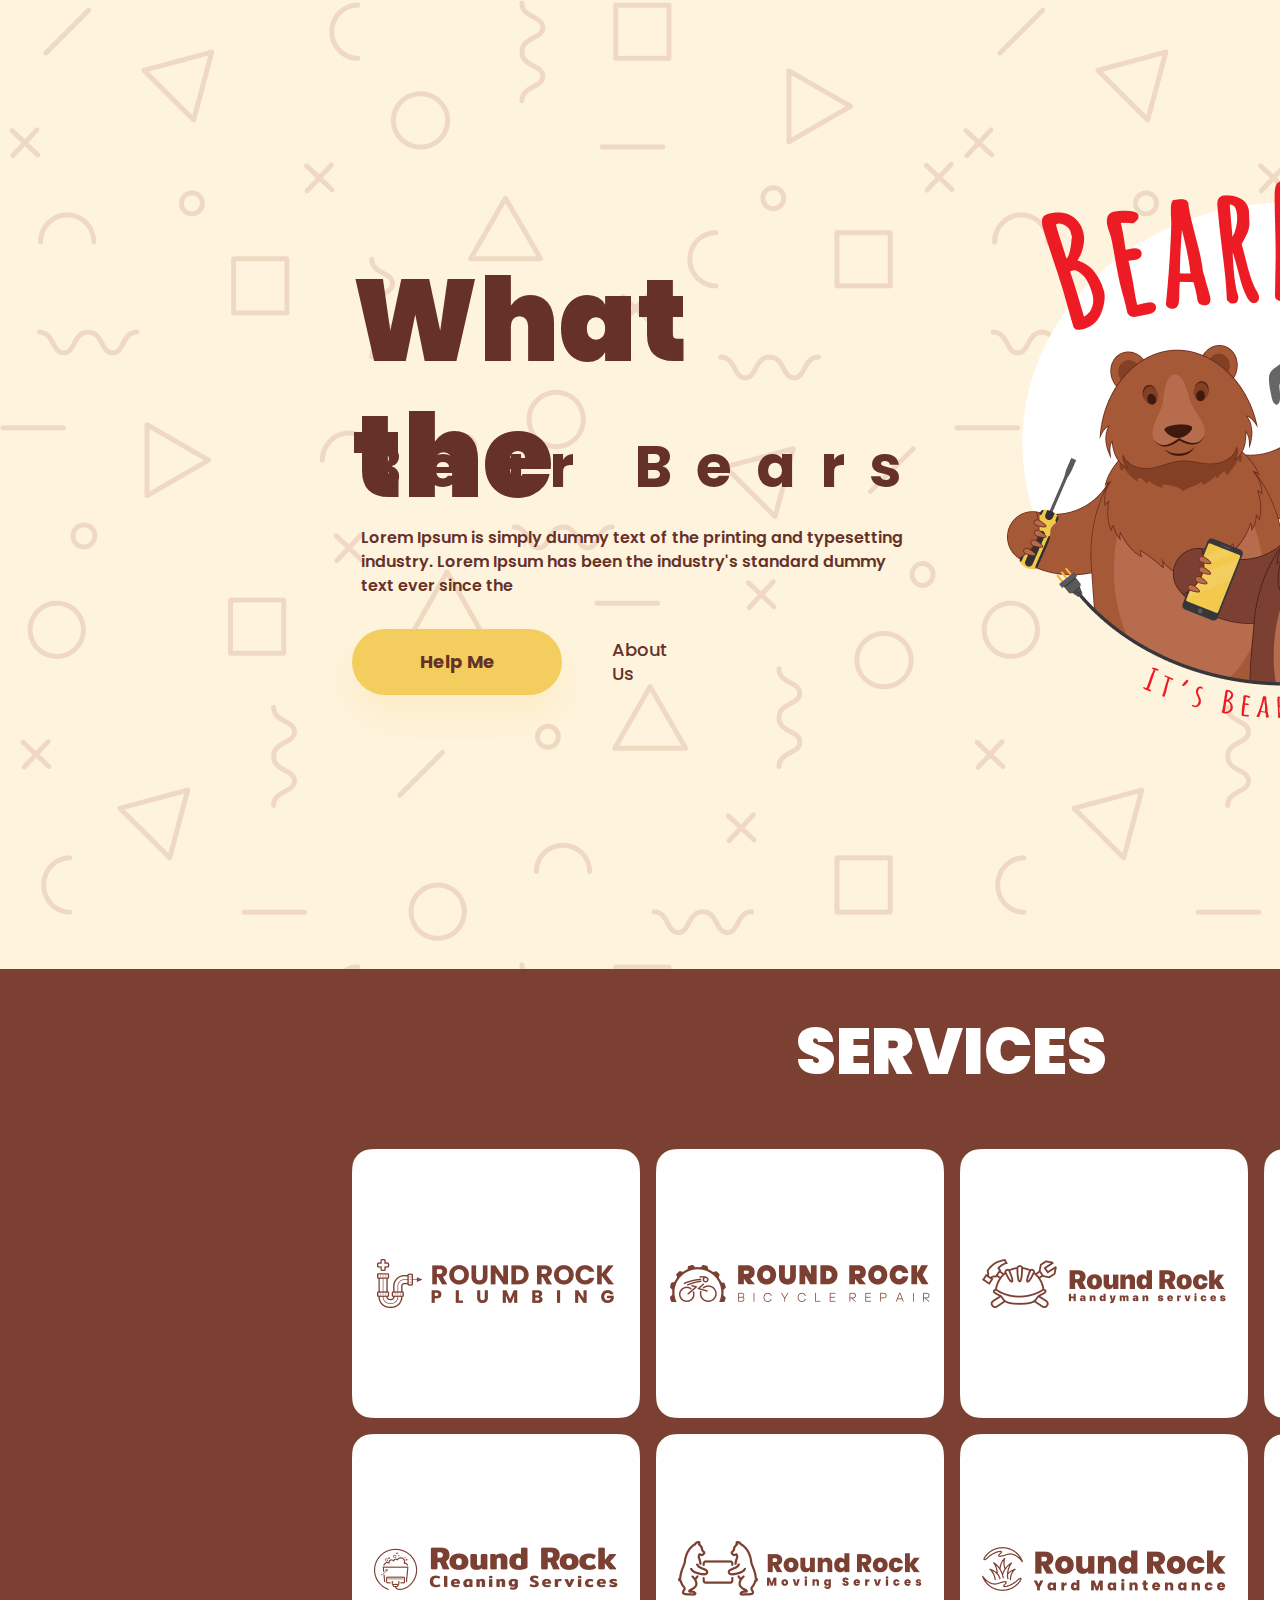
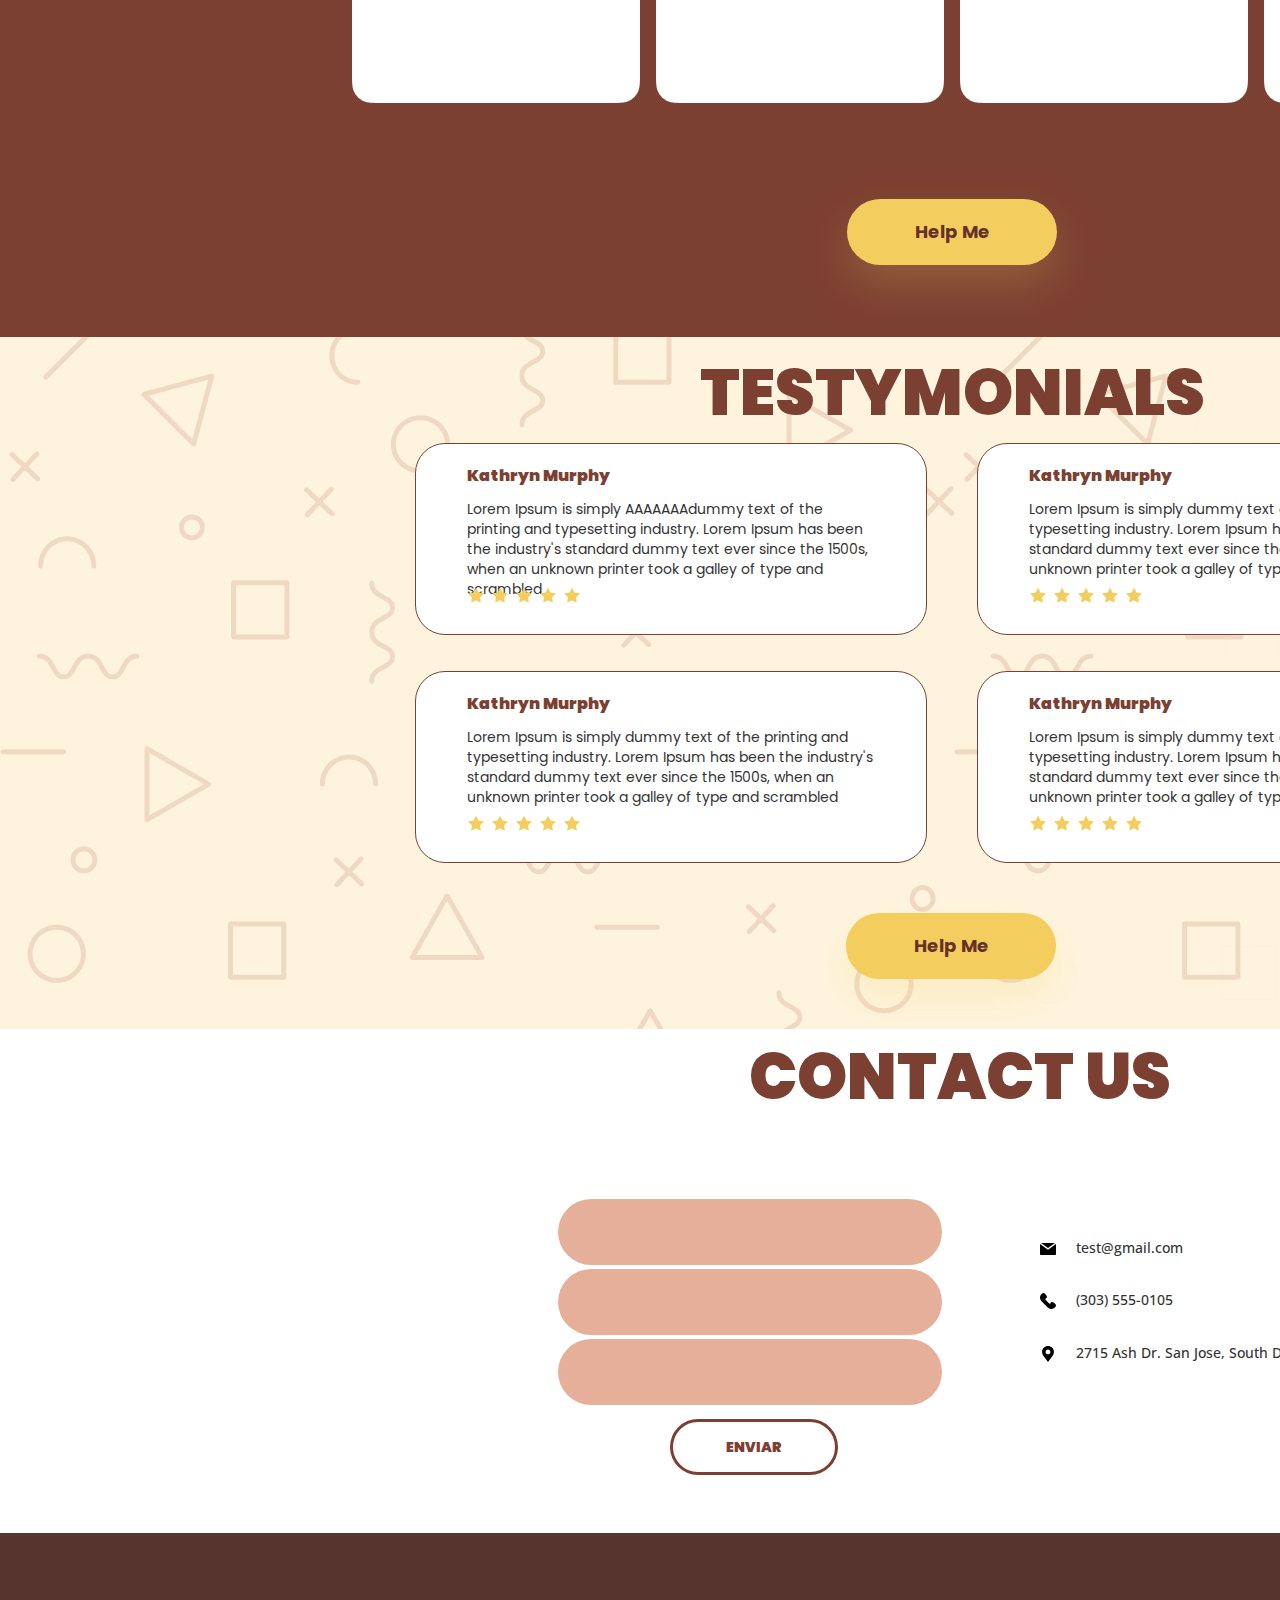
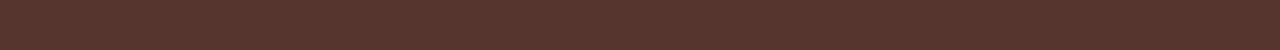
<file: docs/index.html>
<!DOCTYPE html>
<html lang="pt-br">
  <head>
    <meta charset="UTF-8" />
    <meta http-equiv="X-UA-Compatible" content="IE=edge" />
    <meta name="viewport" content="width=device-width, initial-scale=1.0" />
    <link
      href="https://fonts.googleapis.com/css2?family=Poppins:wght@400;500;600;700;800;900&display=swap"
      rel="stylesheet"
    />
    <link
      href="https://fonts.googleapis.com/css2?family=Open+Sans:wght@300;500&display=swap"
      rel="stylesheet"
    />
    <link rel="stylesheet" href="./index.css" />
    <title>BearBears</title>
  </head>

  <body>
    <main>
        <!--Fist Page-->
      <section>
        <div class="first-page">
          <p class="title">What the</p>
          <p class="subtitle">Bear Bears</p>
          <p class="introduction">
            Lorem Ipsum is simply dummy text of the printing and typesetting
            industry. Lorem Ipsum has been the industry's standard dummy text
            ever since the
          </p>
          <img src="./logo.png" alt="Logo-Dois-Ursos"  class="logo" />
          <button class="button">Help Me</button>
          <p class="about-us">About Us</p>
        </div>
      </section>
      
      <!--Second Page-->
      <section>
        <div class="second-page">
          <p class="service">SERVICES</p>
            <img src="./servicos.png" alt="Services" class="service-img" />
          <button class="button-2">Help Me</button>
        </div>
      </section>
      
      <!--Third-page-->
      <section>
        <div class="third-page">
          <p class="testymonials">TESTYMONIALS</p>
          <div class="box-1">
            <p class="name">Kathryn Murphy</p>
            <p class="comment">
              Lorem Ipsum is simply AAAAAAAdummy text of the printing and
              typesetting industry. Lorem Ipsum has been the industry's standard
              dummy text ever since the 1500s, when an unknown printer took a
              galley of type and scrambled
            </p>
            <img
              src="./estrela.png"
              alt="notas-de-avaliação"
              class="img-comment"
            />
          </div>
          <div class="box-2">
            <p class="name">Kathryn Murphy</p>
            <p class="comment">
              Lorem Ipsum is simply dummy text of the printing and typesetting
              industry. Lorem Ipsum has been the industry's standard dummy text
              ever since the 1500s, when an unknown printer took a galley of
              type and scrambled
            </p>
            <img
              src="./estrela.png"
              alt="notas-de-avaliação"
              class="img-comment"
            />
          </div>
          <div class="box-3">
            <p class="name">Kathryn Murphy</p>
            <p class="comment">
              Lorem Ipsum is simply dummy text of the printing and typesetting
              industry. Lorem Ipsum has been the industry's standard dummy text
              ever since the 1500s, when an unknown printer took a galley of
              type and scrambled
            </p>
            <img
              src="./estrela.png"
              alt="notas-de-avaliação"
              class="img-comment"
            />
          </div>
          <div class="box-4">
            <p class="name">Kathryn Murphy</p>
            <p class="comment">
              Lorem Ipsum is simply dummy text of the printing and typesetting
              industry. Lorem Ipsum has been the industry's standard dummy text
              ever since the 1500s, when an unknown printer took a galley of
              type and scrambled
            </p>
            <img
              src="./estrela.png"
              alt="notas-de-avaliação"
              class="img-comment"
            />
          </div>
          <button class="button-3">Help Me</button>
        </div>
      </section>

      <!--Fourth-page-->
      <section>
        <div class="contact-container">
          <p class="contat">CONTACT US</p>
          <input type="text" class="input-1" />
          <input type="text" class="input-2" />
          <input type="text" class="input-3" />
          <button class="button-enviar">ENVIAR</button>
          <p class="email">test@gmail.com</p>
          <img
            src="./email-svgrepo-com.svg"
            alt="email-icon"
            class="email-icon"
          />
          <p class="phone">(303) 555-0105</p>
          <img
            src="./phone-call-phone-svgrepo-com.svg"
            alt="phone-icon"
            class="phone-icon"
          />
          <p class="adress">2715 Ash Dr. San Jose, South Dakota 83475</p>
          <img
            src="./map-marker-svgrepo-com.svg"
            alt="marker-icon"
            class="marker-icon"
          />
        </div>
      </section>
      <footer class="footer"></footer>
    </main>
  </body>
</html>
</file>
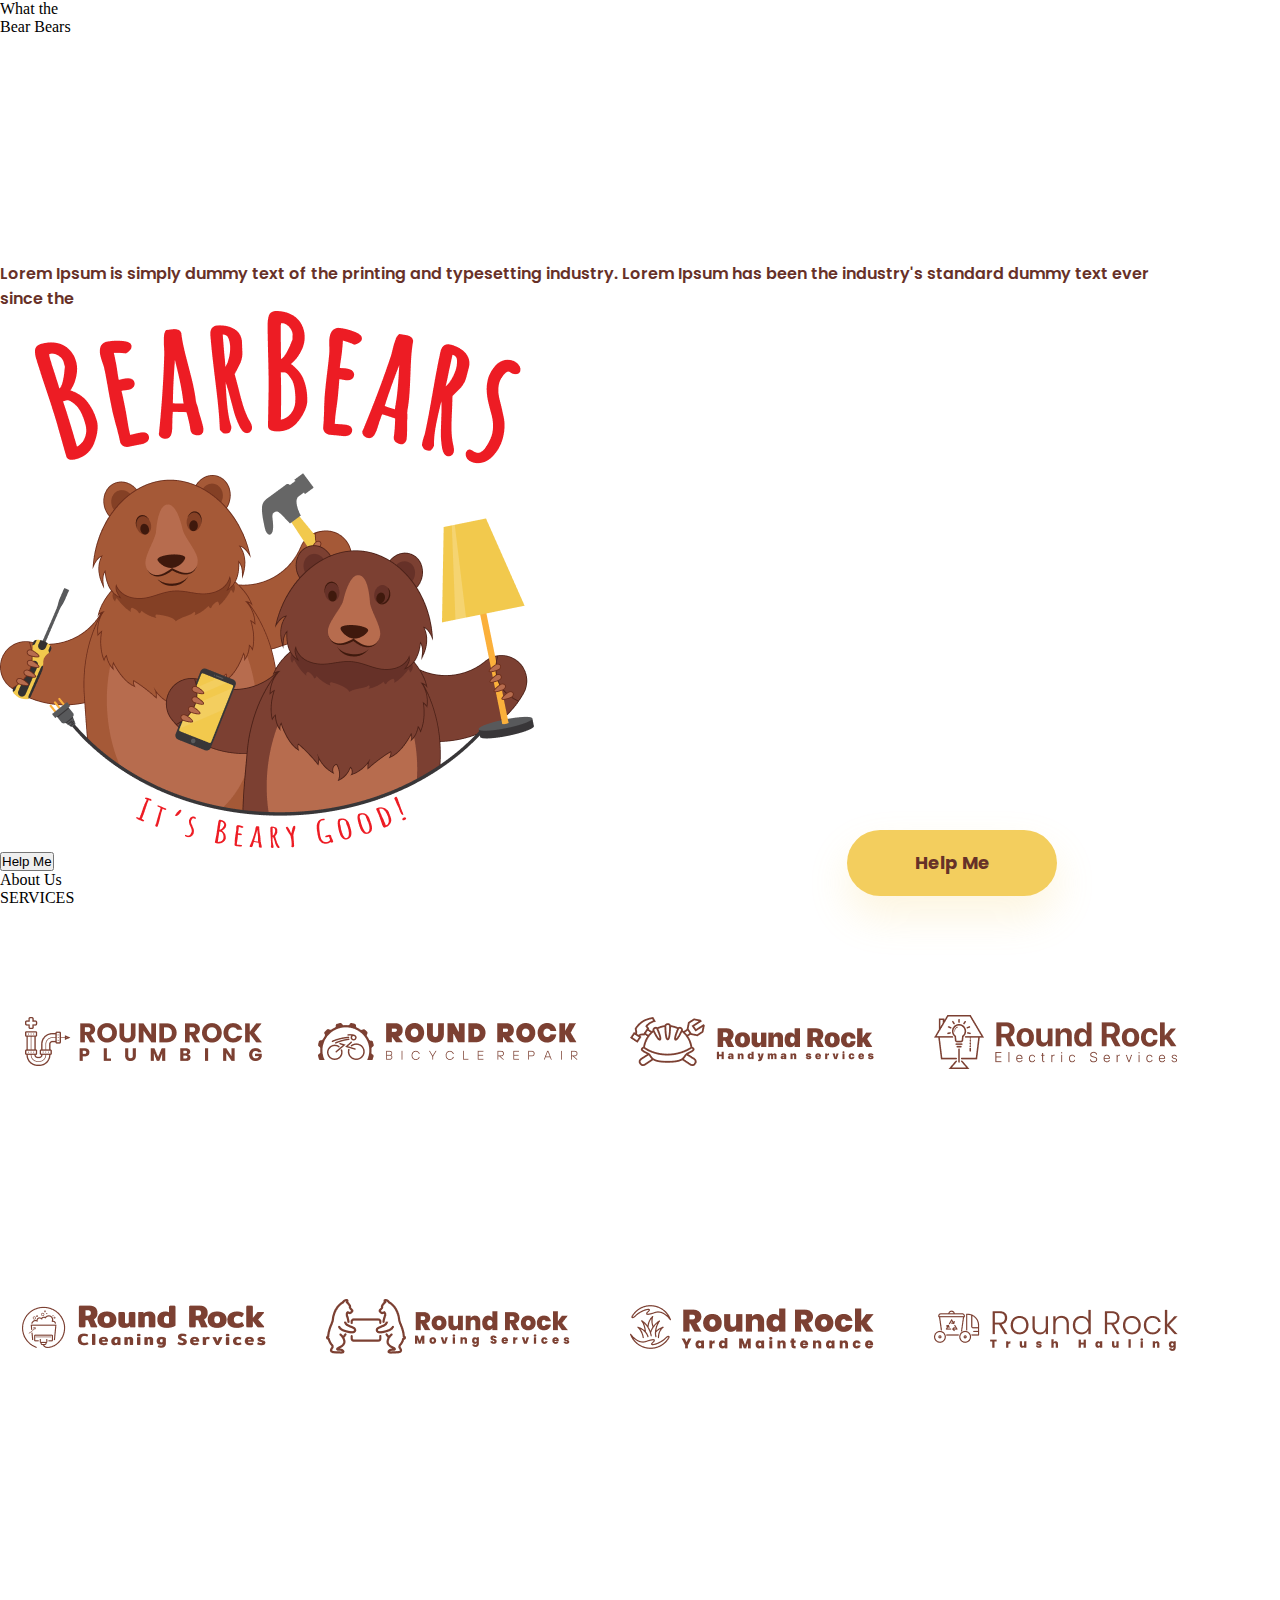
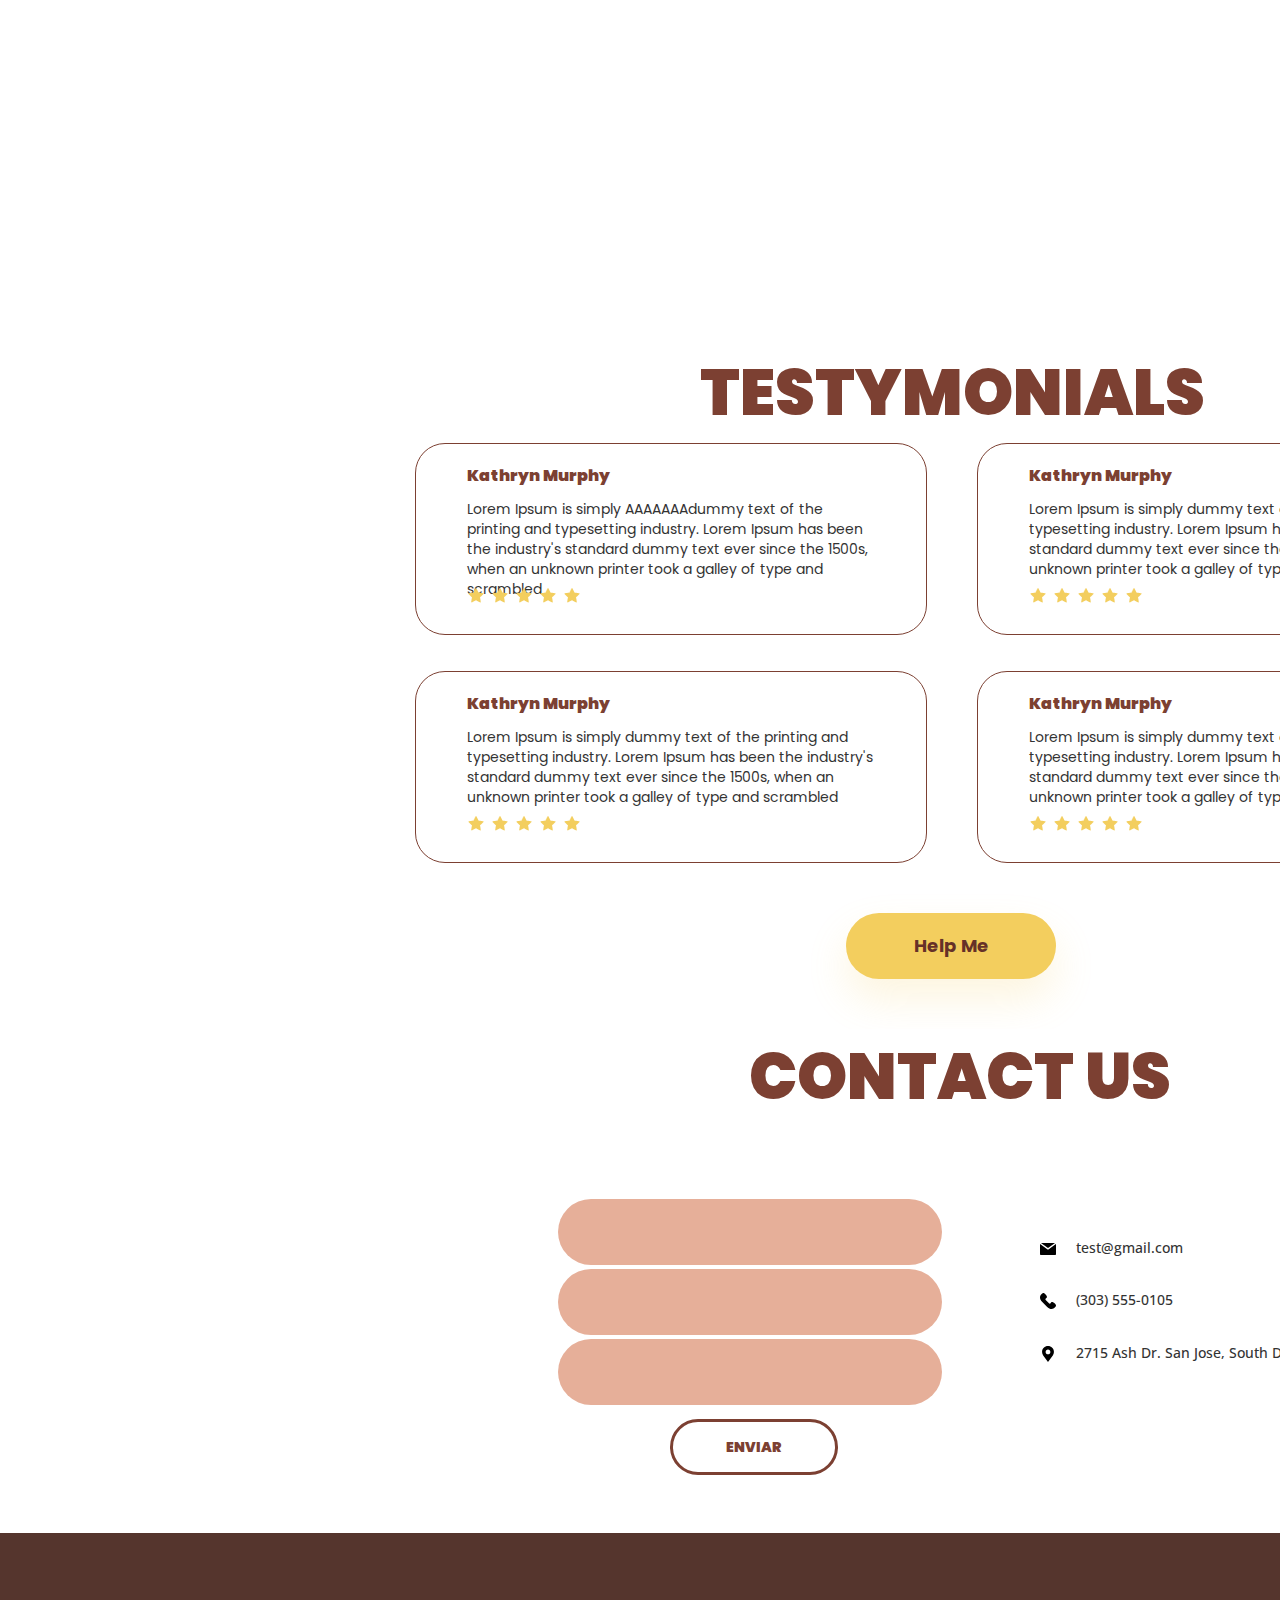
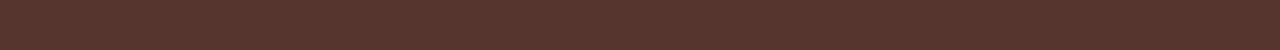
<file: html/index.html>
<!DOCTYPE html>
<html lang="pt-br">

<head>
    <meta charset="UTF-8" />
    <meta http-equiv="X-UA-Compatible" content="IE=edge" />
    <meta name="viewport" content="width=device-width, initial-scale=1.0"> 
    <link href="https://fonts.googleapis.com/css2?family=Poppins:wght@400;500;600;700;800;900&display=swap"
        rel="stylesheet" />
        <link href="https://fonts.googleapis.com/css2?family=Open+Sans:wght@300;500&display=swap" rel="stylesheet">
    <link rel="stylesheet" href="../css/index.css" />
    <title>BearBears</title>
</head>

<body>
    <main>
        <section>
            <div class="first-page">
                <div>                   
                    <div class="title">
                        <p>What the</p>
                    </div>
                    <div class="subtitle">
                        <p>Bear Bears</p>
                    </div>
                    <div class="introduction">
                        <p>Lorem Ipsum is simply dummy text of the printing and typesetting industry.
                            Lorem Ipsum has been the industry's standard dummy text ever since the</p>
                    </div>
                    <div class="logo">
                        <img src="../img/IMAGEM - EXPORTAR.png" alt="Logo-Dois-Ursos">
                    </div>
                    <button class="button">Help Me</button>
                    <p class="about-us">About Us<p>
                    </div>
        </section>
        <section>
            <div class="second-page">
                <p class="service">SERVICES</p>
                <div class="service-img">
                    <img src="../img/IMAGEM - EXPORTAR1.png" alt="Services">
                </div>
                <button class="button-2">Help Me</button>
            </div>
        </section>
        <section>
            <div class="third-page">
                <p class="testymonials">TESTYMONIALS</p>
                <div class="box-1">
                    <p class="name"> Kathryn Murphy</p>
                    <p class="comment">Lorem Ipsum is simply AAAAAAAdummy text of the printing and typesetting industry. Lorem Ipsum has been the industry's standard dummy text ever since the 1500s, when an unknown printer took a galley of type and scrambled</p>
                    <img src="../img/Estrelasstar.png" alt="notas-de-avaliação" class="img-comment">
                </div>
                <div class="box-2">
                    <p class="name"> Kathryn Murphy</p>
                    <p class="comment">Lorem Ipsum is simply dummy text of the printing and typesetting industry. Lorem Ipsum has been the industry's standard dummy text ever since the 1500s, when an unknown printer took a galley of type and scrambled</p>
                    <img src="../img/Estrelasstar.png" alt="notas-de-avaliação" class="img-comment">
                </div>
                <div class="box-3">
                    <p class="name"> Kathryn Murphy</p>
                    <p class="comment">Lorem Ipsum is simply dummy text of the printing and typesetting industry. Lorem Ipsum has been the industry's standard dummy text ever since the 1500s, when an unknown printer took a galley of type and scrambled</p>
                    <img src="../img/Estrelasstar.png" alt="notas-de-avaliação" class="img-comment">
                </div>
                <div class="box-4">
                    <p class="name"> Kathryn Murphy</p>
                    <p class="comment">Lorem Ipsum is simply dummy text of the printing and typesetting industry. Lorem Ipsum has been the industry's standard dummy text ever since the 1500s, when an unknown printer took a galley of type and scrambled</p>
                    <img src="../img/Estrelasstar.png" alt="notas-de-avaliação" class="img-comment">
                </div>
                <button class="button-3">Help Me</button>
            </div>
        </section>
        <section>
            <div class="contact-container">
                <p class="contat">CONTACT US</p>
                <input type="text" class="input-1">
                <input type="text" class="input-2">
                <input type="text" class="input-3">
                <button class="button-enviar">ENVIAR</button>
                <p class="email">test@gmail.com</p>
                <img src="../img/email-svgrepo-com.svg" alt="email-icon" class="email-icon">
                <p class="phone">(303) 555-0105</p>
                <img src="../img/phone-call-phone-svgrepo-com.svg" alt="phone-icon" class="phone-icon">
                <p class="adress">2715 Ash Dr. San Jose, South Dakota 83475</p>
                <img src="../img/map-marker-svgrepo-com.svg" alt="marker-icon" class="marker-icon">
            </div>
        </section>
        <footer class="footer"></footer>
    </main>
</body>

</html>
</file>
<file: docs/index.css>
* {
  margin: 0;
  padding: 0;
}
html {
  scroll-behavior: smooth;
  overflow-x: unset;
}
body {
  background-image: url("./fundo.png");
  background-color: #fef4de;
}
section {
  min-height: 83vh;
}
.first-page {
}
.title {
  position: absolute;
  width: 556px;
  height: 175px;
  left: 352px;
  top: 301px;
  font-family: "Poppins";
  font-style: normal;
  font-weight: 900;
  font-size: 115px;
  line-height: 118.5%;
  display: flex;
  align-items: center;
  color: #663128;
}
.subtitle {
  position: absolute;
  left: 363px;
  top: 450px;
  font-family: "Poppins";
  font-weight: 700;
  font-size: 58px;
  line-height: 58.29%;
  letter-spacing: 1.5rem;
  color: #663128;
}
.introduction {
  position: absolute;
  width: 552px;
  height: 72px;
  left: 361px;
  top: 526px;
  font-family: "Poppins";
  font-style: normal;
  font-weight: 600;
  font-size: 16px;
  line-height: 24px;
  color: #663128;
}
.logo {
  position: absolute;
  width: 545px;
  height: 537px;
  left: 1007px;
  top: 181px;
}
.button {
  position: absolute;
  width: 210px;
  height: 66px;
  left: 352px;
  top: 629px;

  background: #f3ce5e;
  box-shadow: 0px 20px 40px rgba(243, 206, 94, 0.2);
  border-radius: 57px;
  border-style: none;
  cursor: pointer;

  font-family: "Poppins";
  font-style: normal;
  font-weight: 700;
  font-size: 18px;
  line-height: 24px;

  align-items: center;
  text-align: center;

  color: #663128;
}
.button:hover{
  background: #f4c331;
}
.about-us {
  position: absolute;
  width: 82px;
  height: 24px;
  left: 612px;
  top: 650px;
  cursor: pointer;
  font-family: "Poppins";
  font-style: normal;
  font-weight: 500;
  font-size: 18px;
  line-height: 24px;
  display: flex;
  align-items: center;
  color: #663128;
}
.second-page {
  position: absolute;
  width: 1903px;
  height: 968px;
  left: 0px;
  top: 969px;
  background: #7c4032;
}

.service {
  font-family: "Poppins";
  font-style: normal;
  font-weight: 900;
  font-size: 64px;
  text-align: center;
  color: #ffffff;
  margin: 35px;
}
.service-img {
  position: absolute;
  left: 352px;
  top: 180px;
}
.button-2 {
  position: absolute;
  width: 210px;
  height: 66px;
  left: 847px;
  top: 830px;
  background: #f3ce5e;
  box-shadow: 0px 20px 40px rgb(243 206 94 / 20%);
  border-radius: 57px;
  border-style: none;
  cursor: pointer;

  font-family: "Poppins";
  font-style: normal;
  font-weight: 700;
  font-size: 18px;
  line-height: 24px;
  align-items: center;
  text-align: center;
  color: #663128;
}
.button-2:hover{
  background: #f4c331;
}
.testymonials {
  position: absolute;
  width: 505px;
  height: 96px;
  left: 700px;
  top: 1945px;

  font-family: "Poppins";
  font-style: normal;
  font-weight: 900;
  font-size: 64px;
  line-height: 96px;

  display: flex;
  align-items: center;
  text-align: center;
  text-transform: uppercase;

  color: #7c4032;
}
.box-1 {
  box-sizing: border-box;
  position: absolute;
  width: 512px;
  height: 192px;
  left: 415px;
  top: 2043px;
  background: #ffffff;
  border: 1px solid #7c4032;
  border-radius: 30px;
}
.box-2 {
  box-sizing: border-box;
  position: absolute;
  width: 512px;
  height: 192px;
  left: 977px;
  top: 2043px;
  background: #ffffff;
  border: 1px solid #7c4032;
  border-radius: 30px;
}
.box-3 {
  box-sizing: border-box;
  position: absolute;
  width: 512px;
  height: 192px;
  left: 415px;
  top: 2271px;
  background: #ffffff;
  border: 1px solid #7c4032;
  border-radius: 30px;
}
.box-4 {
  box-sizing: border-box;
  position: absolute;
  width: 512px;
  height: 192px;
  left: 977px;
  top: 2271px;
  background: #ffffff;
  border: 1px solid #7c4032;
  border-radius: 30px;
}
.name {
  position: absolute;
  width: 325px;
  height: 24px;
  left: 51px;
  top: 20px;
  font-family: "Poppins";
  font-style: normal;
  font-weight: 900;
  font-size: 16px;
  line-height: 24px;
  color: #7c4032;
}
.comment {
  position: absolute;
  width: 412px;
  height: 80px;
  left: 51px;
  top: 55px;
  font-family: "Poppins";
  font-style: normal;
  font-weight: 400;
  font-size: 14px;
  line-height: 20px;
  color: #333333;
}
.img-comment {
  top: 143px;
  position: absolute;
  left: 51px;
  z-index: 1;
}
.button-3 {
  position: absolute;
  width: 210px;
  height: 66px;
  left: 846px;
  top: 2513px;
  background: #f3ce5e;
  box-shadow: 0px 20px 40px rgb(243 206 94 / 20%);
  border-radius: 57px;
  border-style: none;
  cursor: pointer;

  font-family: "Poppins";
  font-style: normal;
  font-weight: 700;
  font-size: 18px;
  line-height: 24px;
  align-items: center;
  text-align: center;
  color: #663128;
}
.button-3:hover{
  background: #f4c331;
}
.contact-container {
  position: absolute;
  width: 1903px;
  height: 504px;
  left: 0px;
  top: 2629px;
  background: #ffffff;
}

.footer {
  position: absolute;
  width: 1903px;
  height: 117px;
  top: 3133px;
  background: #55352d;
}
.contat {
  position: absolute;
  width: 422px;
  height: 96px;
  left: 749px;
  top: 0;
  font-family: "Poppins";
  font-style: normal;
  font-weight: 900;
  font-size: 64px;
  line-height: 96px;
  display: flex;
  align-items: center;
  text-align: center;
  text-transform: uppercase;
  color: #7c4032;
}
.input-1 {
  position: absolute;
  width: 374px;
  height: 56px;
  left: 558px;
  top: 240px;
  background: #e6af99;
  border-radius: 61px;
  border-style: none;
}
.input-2 {
  position: absolute;
  width: 374px;
  height: 56px;
  left: 558px;
  top: 170px;
  background: #e6af99;
  border-radius: 61px;
  border-style: none;
}
.input-3 {
  position: absolute;
  width: 374px;
  height: 56px;
  left: 558px;
  top: 310px;
  background: #e6af99;
  border-radius: 61px;
  border-style: none;
}
input{
  font-family: "Poppins";
  padding:5px;  
  font-size: 15;
}
.button-enviar {
  box-sizing: border-box;
  width: 168px;
  height: 56px;
  top: 3027px;
  border: 3px solid #7c4032;
  border-radius: 61px;
  position: absolute;
  left: 670px;
  top: 390px;
  font-family: "Poppins";
  font-style: normal;
  font-weight: 900;
  font-size: 14px;
  line-height: 21px;
  color: #7c4032;
  cursor: pointer;
  background: white;
}
.button-enviar:hover{
  /*border-color: #4d271f;*/
  box-shadow: 0px 5px 5px #33333393;
}
.email {
  position: absolute;
  width: 103px;
  height: 17px;
  left: 1076px;
  top: 210px;
  font-family: "Open Sans", sans-serif;
  font-style: bold;
  font-weight: 500;
  font-size: 14px;
  line-height: 17px;
  color: #333333;
}
.email-icon {
  position: absolute;    
  height: 20px;
  width: 16px;
  left: 1040px;
  top: 210px;
}
.phone {
  position: absolute;
  width: 100px;
  height: 17px;
  left: 1076px;
  top: 262px;
  font-family: "Open Sans", sans-serif;
  font-style: normal;
  font-weight: 500;
  font-size: 14px;
  line-height: 17px;
  color: #333333;
}
.phone-icon {
  position: absolute;    
  height: 20px;
  width: 16px;
  left: 1040px;
  top: 262px;
}

.adress {
  position: absolute;
  width: 300px;
  height: 17px;
  left: 1076px;
  top: 315px;
  font-family: "Open Sans", sans-serif;
  font-style: normal;
  font-weight: 500;
  font-size: 14px;
  line-height: 17px;
  color: #333333;
}
.marker-icon {
  position: absolute;
  height: 20px;
  width: 16px;
  left: 1040px;
  top: 315px;
}
</file>
<file: css/index.css>
@import url('https://fonts.googleapis.com/css2?family=Poppins:wght@500;600;700;900&display=swap');

* {
  margin: 0;
  padding: 0;
}

a, a:visited {
  text-decoration-line: none;
  color: hsla(9, 44%, 28%, 1);
}
section{
  min-height: 83vh;
}

.home-page {
  background-color: hsla(41, 94%, 93%, 1);
  background-image: url('../img/background.png');
  display: flex;
  justify-content: center;
  width: 100%;
}

.introduction {
  color: hsla(9, 44%, 28%, 1);
  margin-right: 114.42px;
  margin-top: 25vh;
  font-family: 'Poppins', sans-serif;
}

.big-size-title {
  font-weight: 900;
  font-size: 115px;
  line-height: 136.27px;
}

.small-size-title {
  font-weight: 700;
  font-size: 58px;
  line-height: 58.29px;
  letter-spacing: 25px;
  margin-bottom: 30px;
}

.introduction p {
  font-weight: 600;
}

.homebuttons {
  display: flex;
  margin-top: 30px;
}

.help-me-button {
  font-weight: 700;
  font-size: 18px;
  background: hsla(45, 86%, 66%, 1);
  padding: 21px 68px 21px 68px;
  border-radius: 58px;
}

.about-us-button {
  margin: 21px 68px 21px 68px;
  font-weight: 500;
  font-size: 18px;
}

.bearbearslogo {
  height: 536.98px;
  width: 544.97px;
  margin-top: 15vh;
}

.services-page {
  background-color: hsla(11, 43%, 34%, 1);
  font-family: 'Poppins', sans-serif;
}

.services-title {
  display: flex;
  justify-content: center;
}

.services-title h1 {
  color: hsla(0, 0%, 100%, 1);
  font-weight: 900;
  font-size: 64px;
}

.services-image {
  display: flex;
  justify-content: center;
  margin-top: 50px;
  margin-bottom: 50px;

}

.services-button {
  display: flex;
  justify-content: center;
}
.button-2 {
  position: absolute;
  width: 210px;
  height: 66px;
  left: 847px;
  top: 830px;
  background: #f3ce5e;
  box-shadow: 0px 20px 40px rgb(243 206 94 / 20%);
  border-radius: 57px;
  border-style: none;
  cursor: pointer;

  font-family: "Poppins";
  font-style: normal;
  font-weight: 700;
  font-size: 18px;
  line-height: 24px;
  align-items: center;
  text-align: center;
  color: #663128;
}
.button-2:hover{
  background: #f4c331;
}
.third-page{
  background-color: hsla(41, 94%, 93%, 1);
  background-image: url('../img/background.png');
  display: flex;
  justify-content: center;
  width: 100%;
}

.testymonials {
  position: absolute;
  width: 505px;
  height: 96px;
  left: 700px;
  top: 1945px;

  font-family: "Poppins";
  font-style: normal;
  font-weight: 900;
  font-size: 64px;
  line-height: 96px;

  display: flex;
  align-items: center;
  text-align: center;
  text-transform: uppercase;

  color: #7c4032;
}
.box-1 {
  box-sizing: border-box;
  position: absolute;
  width: 512px;
  height: 192px;
  left: 415px;
  top: 2043px;
  background: #ffffff;
  border: 1px solid #7c4032;
  border-radius: 30px;
}
.box-2 {
  box-sizing: border-box;
  position: absolute;
  width: 512px;
  height: 192px;
  left: 977px;
  top: 2043px;
  background: #ffffff;
  border: 1px solid #7c4032;
  border-radius: 30px;
}
.box-3 {
  box-sizing: border-box;
  position: absolute;
  width: 512px;
  height: 192px;
  left: 415px;
  top: 2271px;
  background: #ffffff;
  border: 1px solid #7c4032;
  border-radius: 30px;
}
.box-4 {
  box-sizing: border-box;
  position: absolute;
  width: 512px;
  height: 192px;
  left: 977px;
  top: 2271px;
  background: #ffffff;
  border: 1px solid #7c4032;
  border-radius: 30px;
}
.name {
  position: absolute;
  width: 325px;
  height: 24px;
  left: 51px;
  top: 20px;
  font-family: "Poppins";
  font-style: normal;
  font-weight: 900;
  font-size: 16px;
  line-height: 24px;
  color: #7c4032;
}
.comment {
  position: absolute;
  width: 412px;
  height: 80px;
  left: 51px;
  top: 55px;
  font-family: "Poppins";
  font-style: normal;
  font-weight: 400;
  font-size: 14px;
  line-height: 20px;
  color: #333333;
}
.img-comment {
  top: 143px;
  position: absolute;
  left: 51px;
  z-index: 1;
}
.button-3 {
  position: absolute;
  width: 210px;
  height: 66px;
  left: 846px;
  top: 2513px;
  background: #f3ce5e;
  box-shadow: 0px 20px 40px rgb(243 206 94 / 20%);
  border-radius: 57px;
  border-style: none;
  cursor: pointer;

  font-family: "Poppins";
  font-style: normal;
  font-weight: 700;
  font-size: 18px;
  line-height: 24px;
  align-items: center;
  text-align: center;
  color: #663128;
}
.button-3:hover{
  background: #f4c331;
}
.contact-container {
  position: absolute;
  width: 1903px;
  height: 504px;
  left: 0px;
  top: 2629px;
  background: #ffffff;
}

.footer {
  position: absolute;
  width: 1903px;
  height: 117px;
  top: 3133px;
  background: #55352d;
}
.contat {
  position: absolute;
  width: 422px;
  height: 96px;
  left: 749px;
  top: 0;
  font-family: "Poppins";
  font-style: normal;
  font-weight: 900;
  font-size: 64px;
  line-height: 96px;
  display: flex;
  align-items: center;
  text-align: center;
  text-transform: uppercase;
  color: #7c4032;
}
.input-1 {
  position: absolute;
  width: 374px;
  height: 56px;
  left: 558px;
  top: 240px;
  background: #e6af99;
  border-radius: 61px;
  border-style: none;
}
.input-2 {
  position: absolute;
  width: 374px;
  height: 56px;
  left: 558px;
  top: 170px;
  background: #e6af99;
  border-radius: 61px;
  border-style: none;
}
.input-3 {
  position: absolute;
  width: 374px;
  height: 56px;
  left: 558px;
  top: 310px;
  background: #e6af99;
  border-radius: 61px;
  border-style: none;
}
input{
  font-family: "Poppins";
  padding:5px;  
  font-size: 15;
}
.button-enviar {
  box-sizing: border-box;
  width: 168px;
  height: 56px;
  top: 3027px;
  border: 3px solid #7c4032;
  border-radius: 61px;
  position: absolute;
  left: 670px;
  top: 390px;
  font-family: "Poppins";
  font-style: normal;
  font-weight: 900;
  font-size: 14px;
  line-height: 21px;
  color: #7c4032;
  cursor: pointer;
  background: white;
}
.button-enviar:hover{
  /*border-color: #4d271f;*/
  box-shadow: 0px 5px 5px #33333393;
}
.email {
  position: absolute;
  width: 103px;
  height: 17px;
  left: 1076px;
  top: 210px;
  font-family: "Open Sans", sans-serif;
  font-style: bold;
  font-weight: 500;
  font-size: 14px;
  line-height: 17px;
  color: #333333;
}
.email-icon {
  position: absolute;    
  height: 20px;
  width: 16px;
  left: 1040px;
  top: 210px;
}
.phone {
  position: absolute;
  width: 100px;
  height: 17px;
  left: 1076px;
  top: 262px;
  font-family: "Open Sans", sans-serif;
  font-style: normal;
  font-weight: 500;
  font-size: 14px;
  line-height: 17px;
  color: #333333;
}
.phone-icon {
  position: absolute;    
  height: 20px;
  width: 16px;
  left: 1040px;
  top: 262px;
}

.adress {
  position: absolute;
  width: 300px;
  height: 17px;
  left: 1076px;
  top: 315px;
  font-family: "Open Sans", sans-serif;
  font-style: normal;
  font-weight: 500;
  font-size: 14px;
  line-height: 17px;
  color: #333333;
}
.marker-icon {
  position: absolute;
  height: 20px;
  width: 16px;
  left: 1040px;
  top: 315px;
}
</file>
